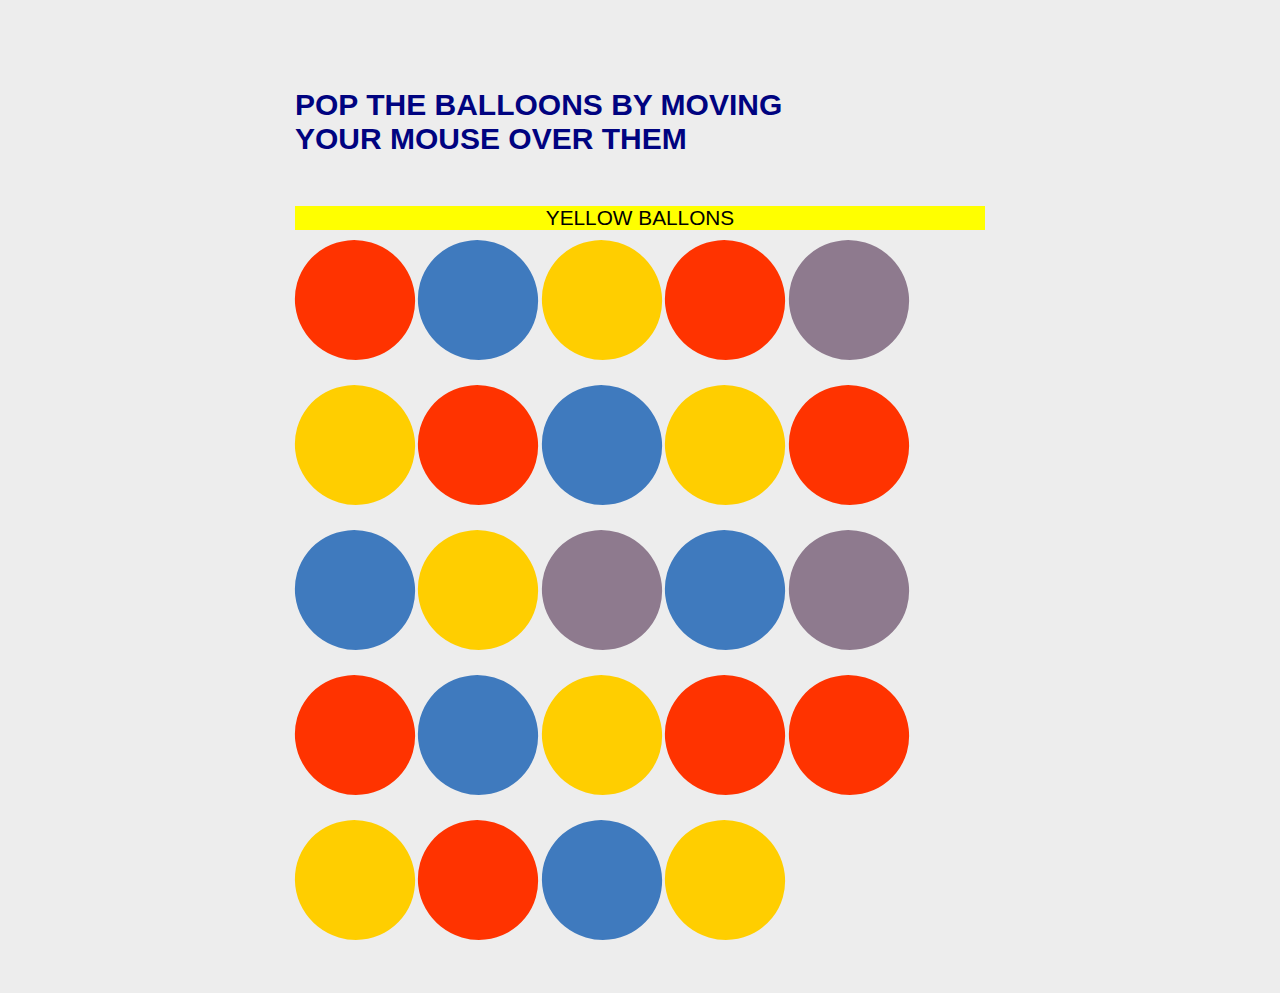
<file: main/index.html>
<!DOCTYPE html>
<html lang="en">
<head>
    <meta charset="UTF-8">
    <meta name="viewport" content="width=device-width, initial-scale=1.0">
    <meta http-equiv="X-UA-Compatible" content="ie=edge">
    <link rel="stylesheet" href="style.css">
    <title>Pop the Ballons</title>
</head>
<body>
    <div class="wrapper">
        <h1>Pop the balloons by moving</br>your mouse over them</h1>
        <div id="yay-no-balloons"><span class="blue">Wow!</span> You popped! All 
             <br>
             <button onclick="document.location='./levels/level2.html'" class="button-24" role="button">Next Level</button>
            </div>
       
        <div style="font-size: 130%; background-color: yellow;text-align: center;" >  YELLOW BALLONS  </div>     
            
    
        <div id="balloon-gallery">
            <div class="balloon"></div>
            <div class="balloon"></div>
            <div class="balloonyellow"></div>
            <div class="balloon"></div>
            <div class="balloon"></div>
            <div class="balloonyellow"></div>
            <div class="balloon"></div>
            <div class="balloon"></div>
            <div class="balloonyellow"></div>
            <div class="balloon"></div>
            <div class="balloon"></div>
            <div class="balloonyellow"></div>
            <div class="balloon"></div>
            <div class="balloon"></div>
            <div class="balloon"></div>
            <div class="balloon"></div>
            <div class="balloon"></div>
            <div class="balloonyellow"></div>
            <div class="balloon"></div>
            <div class="balloon"></div>
            <div class="balloonyellow"></div>
            <div class="balloon"></div>
            <div class="balloon"></div>
            <div class="balloonyellow"></div>
        </div>

    </div>
    <script src="app.js"></script>
</body>
</html>
</file>
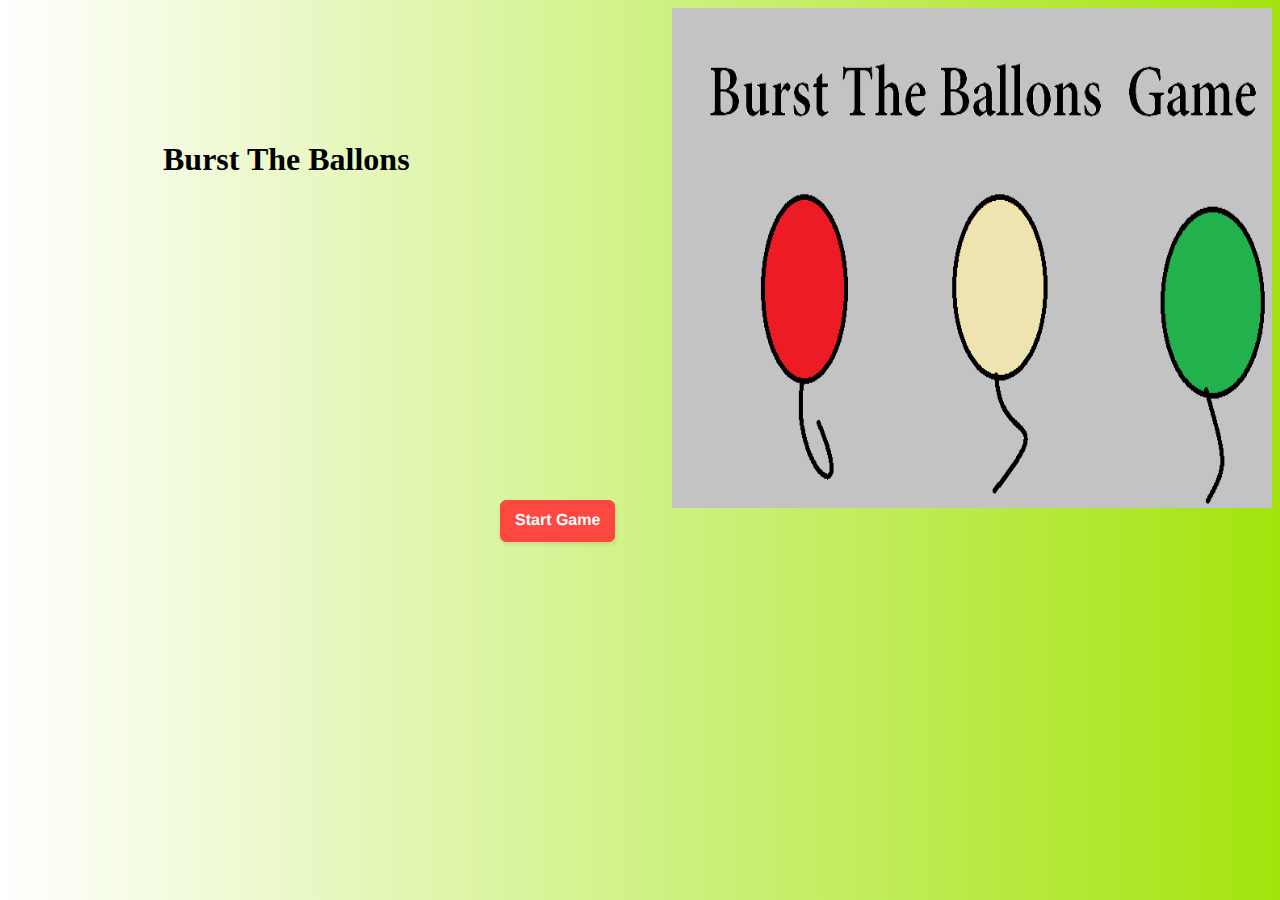
<file: main/mainscreen.html>
<!DOCTYPE html>
<html lang="en">
<head>
    <meta charset="UTF-8">
    <meta http-equiv="X-UA-Compatible" content="IE=edge">
    <meta name="viewport" content="width=device-width, initial-scale=1.0">
    <title>Document</title>
    <link rel="stylesheet" href="mainscreen.css">
</head>
<body>
    <div><h1 style="margin: 5px; padding: 10%; position: absolute; left: 30px; ">Burst The Ballons</h1></div>
    <button onclick="document.location='./index.html'" class="button-24" role="button">Start Game</button>
    <div><img src="./baloon.png" alt=""></div>
</body>
</html>
</file>
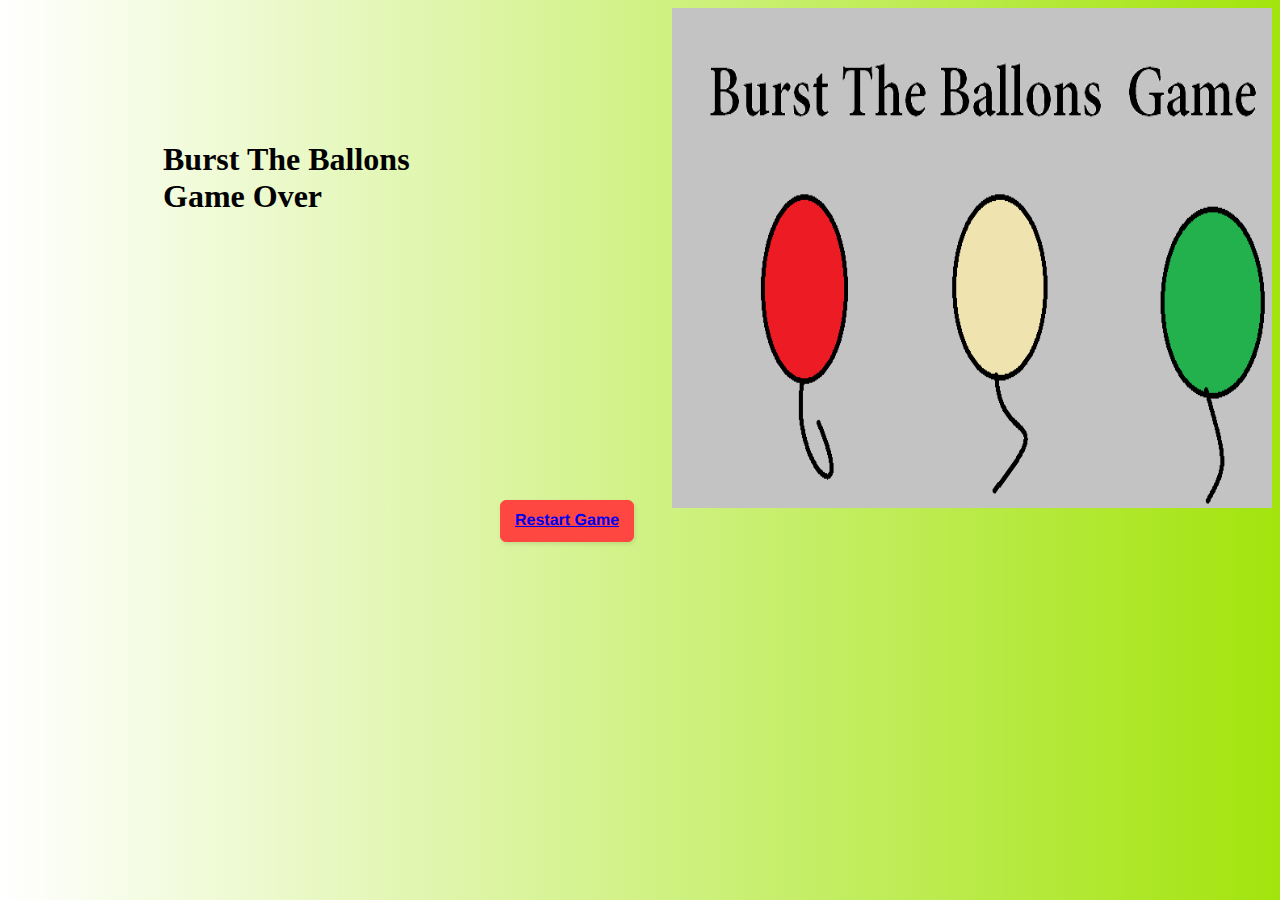
<file: main/levels/gameover.html>
<!DOCTYPE html>
<html lang="en">
<head>
    <meta charset="UTF-8">
    <meta http-equiv="X-UA-Compatible" content="IE=edge">
    <meta name="viewport" content="width=device-width, initial-scale=1.0">
    <title>Document</title>
    <link rel="stylesheet" href="gameover.css">
</head>
<body>
    <div><h1 style="margin: 5px; padding: 10%; position: absolute; left: 30px; ">Burst The Ballons <br> Game Over</h1></div>
    <button  class="button-24" role="button"><a href="../mainscreen.html">Restart Game</a></button>
    <div><img src="./baloon.png" alt=""></div>
</body>
</html>
</file>
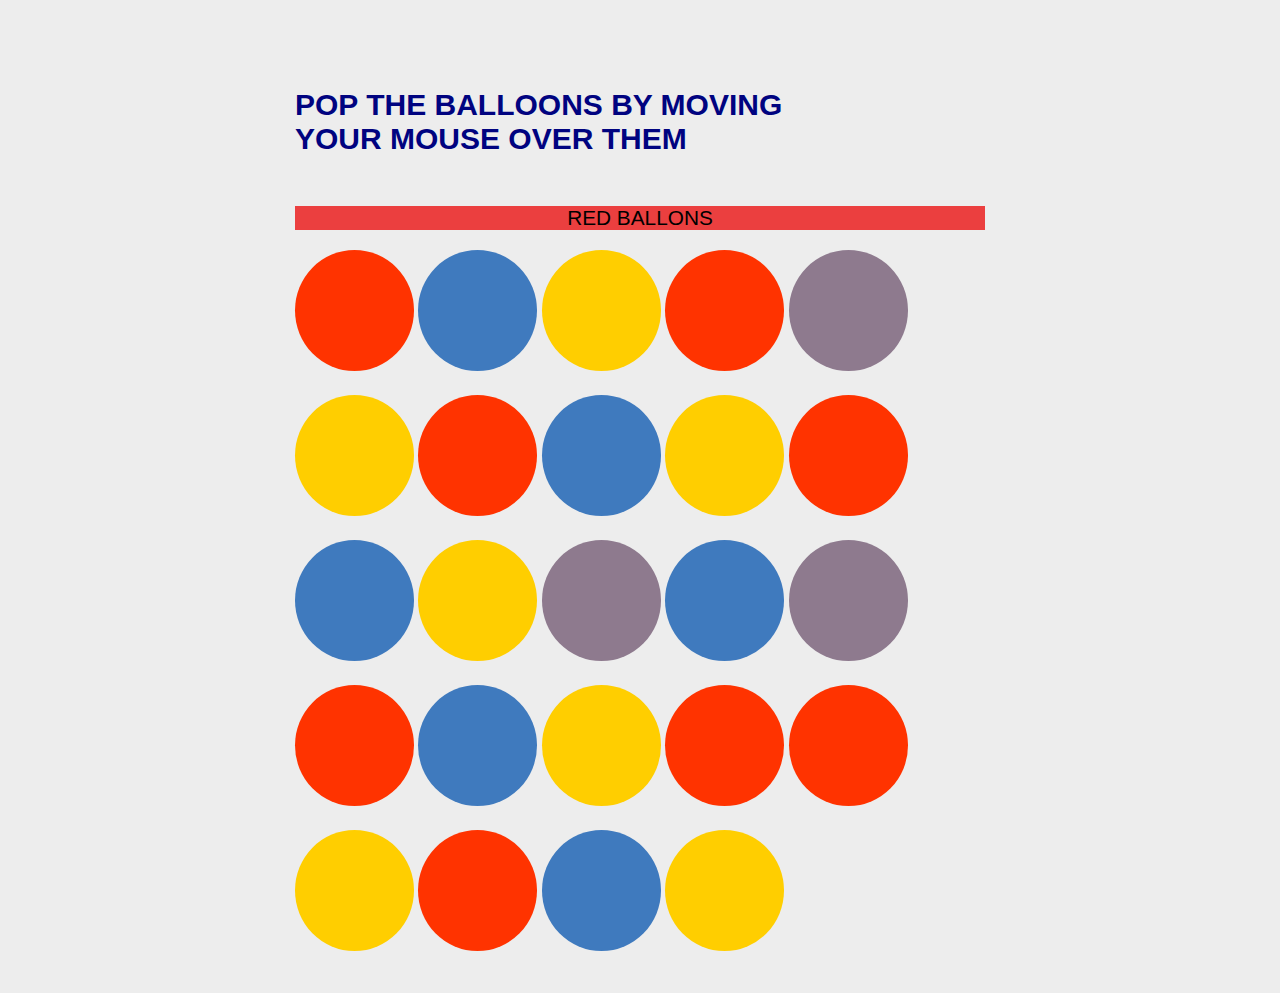
<file: main/levels/level10.html>
<!DOCTYPE html>
<html lang="en">
<head>
    <meta charset="UTF-8">
    <meta name="viewport" content="width=device-width, initial-scale=1.0">
    <meta http-equiv="X-UA-Compatible" content="ie=edge">
    <link rel="stylesheet" href="./level2.css">
    <title>Pop the Ballons</title>
</head>
<body>
    <div class="wrapper">
        <h1>Pop the balloons by moving</br>your mouse over them</h1>
        <div id="yay-no-balloons"><span class="blue">Wow!</span> You popped All </div>
        <div style="font-size: 130%; background-color: rgb(235, 63, 63);text-align: center;" >  RED BALLONS  </div>
        <div id="balloon-gallery">
            <div class="balloonred"></div>
            <div class="balloon"></div>
            <div class="balloon"></div>
            <div class="balloonred"></div>
            <div class="balloon"></div>
            <div class="balloon"></div>
            <div class="balloonred"></div>
            <div class="balloon"></div>
            <div class="balloon"></div>
            <div class="balloonred"></div>
            <div class="balloon"></div>
            <div class="balloon"></div>
            <div class="balloon"></div>
            <div class="balloon"></div>
            <div class="balloon"></div>
            <div class="balloonred"></div>
            <div class="balloon"></div>
            <div class="balloon"></div>
            <div class="balloonred"></div>
            <div class="balloonred"></div>
            <div class="balloon"></div>
            <div class="balloonred"></div>
            <div class="balloon"></div>
            <div class="balloon"></div>
        </div>

    </div>
    <script src="./level2.js"></script>
</body>
</html>
</file>
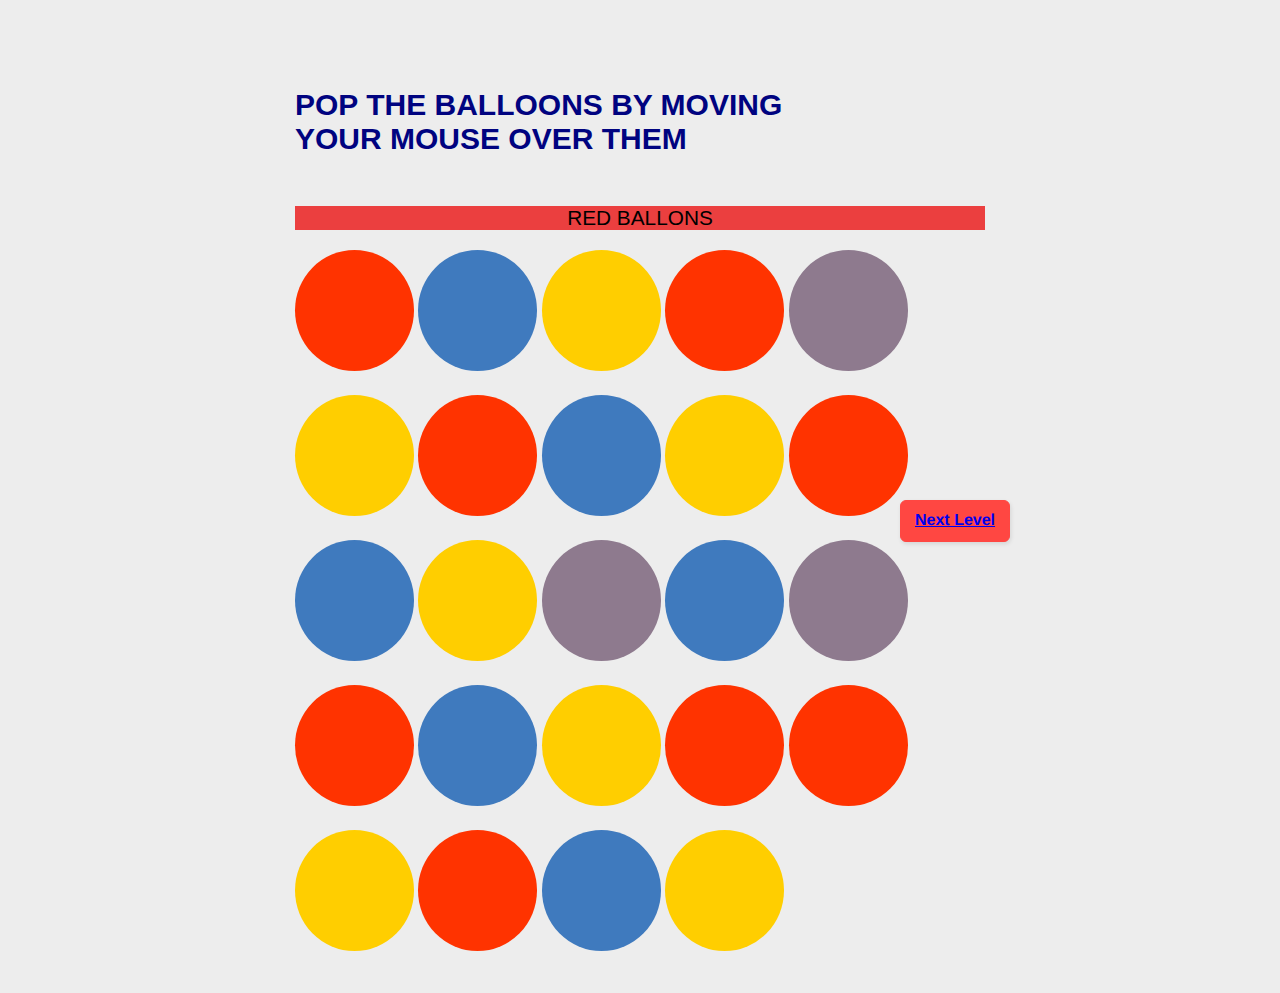
<file: main/levels/level2.html>
<!DOCTYPE html>
<html lang="en">
<head>
    <meta charset="UTF-8">
    <meta name="viewport" content="width=device-width, initial-scale=1.0">
    <meta http-equiv="X-UA-Compatible" content="ie=edge">
    <link rel="stylesheet" href="./level2.css">
    <title>Pop the Ballons</title>
</head>
<body>
    <div class="wrapper">
        <h1>Pop the balloons by moving</br>your mouse over them</h1>
        <div id="yay-no-balloons"><span class="blue">Wow!</span> You popped All </div>
        <div style="font-size: 130%; background-color: rgb(235, 63, 63);text-align: center;" >  RED BALLONS  </div>
        <button  class="button-24" role="button"><a href="./level3.html">Next Level </a></button>
        <div id="balloon-gallery">
            <div class="balloonred"></div>
            <div class="balloon"></div>
            <div class="balloon"></div>
            <div class="balloonred"></div>
            <div class="balloon"></div>
            <div class="balloon"></div>
            <div class="balloonred"></div>
            <div class="balloon"></div>
            <div class="balloon"></div>
            <div class="balloonred"></div>
            <div class="balloon"></div>
            <div class="balloon"></div>
            <div class="balloon"></div>
            <div class="balloon"></div>
            <div class="balloon"></div>
            <div class="balloonred"></div>
            <div class="balloon"></div>
            <div class="balloon"></div>
            <div class="balloonred"></div>
            <div class="balloonred"></div>
            <div class="balloon"></div>
            <div class="balloonred"></div>
            <div class="balloon"></div>
            <div class="balloon"></div>
        </div>

    </div>
    <script src="./level2.js"></script>
</body>
</html>
</file>
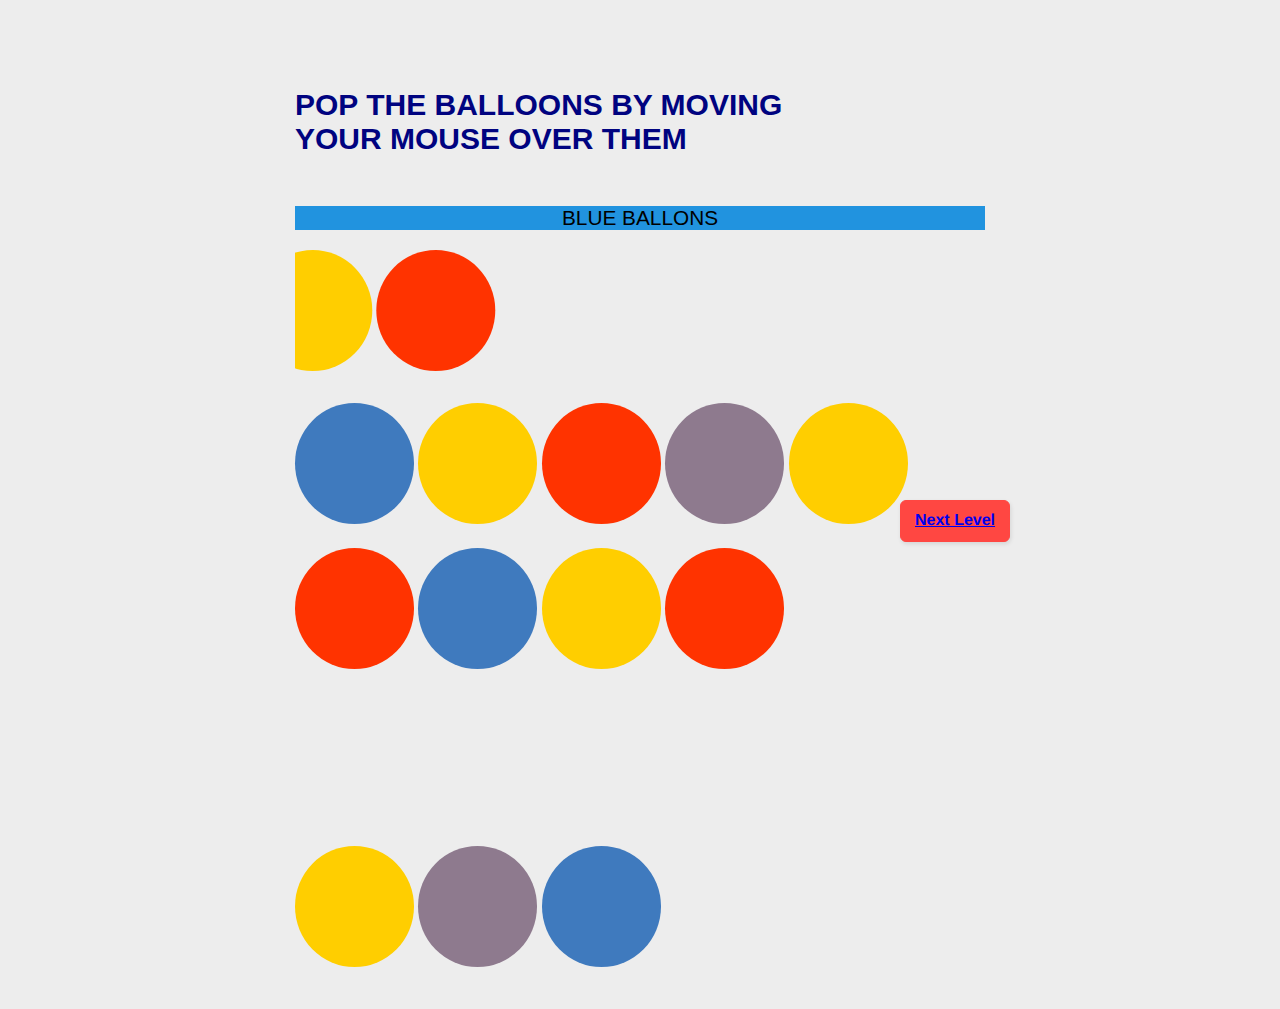
<file: main/levels/level3.html>
<!DOCTYPE html>
<html lang="en">
<head>
    <meta charset="UTF-8">
    <meta name="viewport" content="width=device-width, initial-scale=1.0">
    <meta http-equiv="X-UA-Compatible" content="ie=edge">
    <link rel="stylesheet" href="./level3.css">
    <title>Pop the Ballons</title>
</head>
<body>
    <div class="wrapper">
        <h1>Pop the balloons by moving</br>your mouse over them</h1>
        <div id="yay-no-balloons"><span class="blue">Wow!</span> You popped All </div>
        <div style="font-size: 130%; background-color: rgb(33, 147, 223);text-align: center;" >  BLUE BALLONS  </div>
        <button  class="button-24" role="button"><a href="./level4.html">Next Level </a></button>
        <div id="balloon-gallery">
            <marquee direction="right" width="100%" height="100%" behavior="left" >
            <marquee behavior="alternate">
            <div class="balloon"></div>
            <div class="balloonblue"></div>
            <div class="balloon"></div>
            <div class="balloon"></div>
            </marquee>
            </marquee> 
            <div class="balloon"></div>
            <div class="balloon"></div>
            <div class="balloon"></div>
            <div class="balloonblue"></div>
            <div class="balloon"></div>
            <div class="balloon"></div>
            <div class="balloonblue"></div>
            <div class="balloon"></div>
            <div class="balloon"></div>
            <marquee direction="right" width="100%" height="100%" behavior="left" >
            <marquee behavior="alternate">
            <div class="balloonblue"></div>
            <div class="balloon"></div>
            <div class="balloon"></div>
            <div class="balloonblue"></div>
            <div class="balloon"></div>
            <div class="balloon"></div>
            <div class="balloon"></div>
            <div class="balloon"></div>
        </marquee>
        </marquee>
            <div class="balloon"></div>
            <div class="balloonblue"></div>
            <div class="balloon"></div>
        
   
        </div>

    </div>
    <script src="./level3.js"></script>
</body>
</html>
</file>
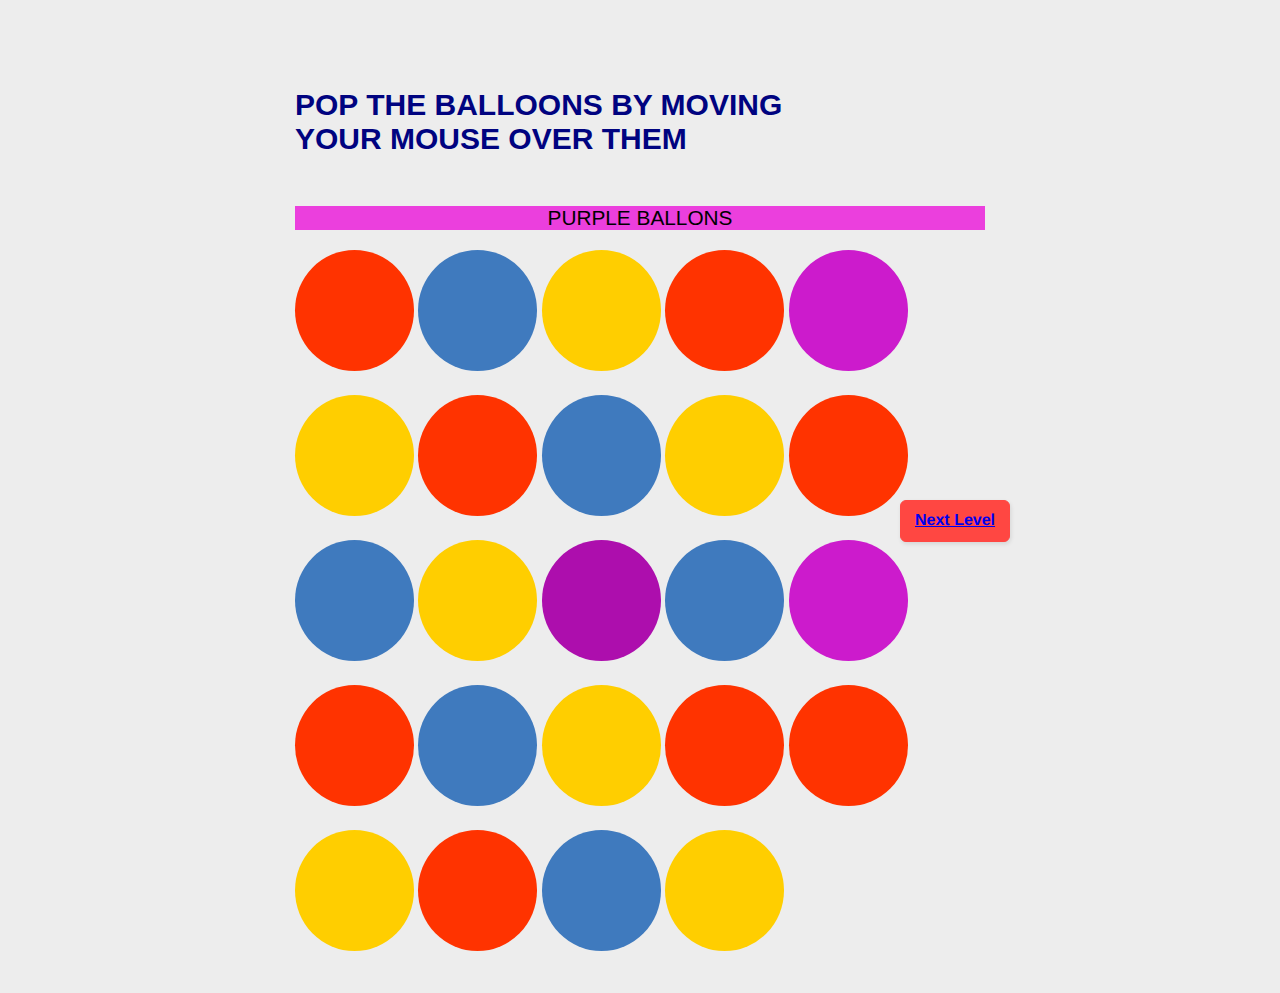
<file: main/levels/level4.html>
<!DOCTYPE html>
<html lang="en">
<head>
    <meta charset="UTF-8">
    <meta name="viewport" content="width=device-width, initial-scale=1.0">
    <meta http-equiv="X-UA-Compatible" content="ie=edge">
    <link rel="stylesheet" href="./level4.css">
    <title>Pop the Ballons</title>
</head>
<body>
    <div class="wrapper">
        <h1>Pop the balloons by moving</br>your mouse over them</h1>
        <div id="yay-no-balloons"><span class="blue">Wow!</span> You popped All </div>
        <div style="font-size: 130%; background-color: rgb(235, 63, 221);text-align: center;" >  PURPLE BALLONS  </div>
        <button  class="button-24" role="button"><a href="./level5.html">Next Level </a></button>
        <div id="balloon-gallery">
            
            <div class="balloon"></div>
            <div class="balloon"></div>
            <div class="balloon"></div>
            <div class="balloon"></div>
            <div class="balloonpurple"></div>
            <div class="balloon"></div>
            <div class="balloon"></div>
            <div class="balloon"></div>
        
            <div class="balloon"></div>
            <div class="balloon"></div>
            <div class="balloon"></div>
            <div class="balloon"></div>
            <div class="balloonpurple"></div>
            <div class="balloon"></div>
            <div class="balloonpurple"></div>
            
            <div class="balloon"></div>
            <div class="balloon"></div>
            <div class="balloon"></div>
            <div class="balloon"></div>
            <div class="balloon"></div>
            <div class="balloon"></div>
            <div class="balloon"></div>
            <div class="balloon"></div>
            <div class="balloon"></div>
        
        

        </div>

    </div>
    <script src="./level4.js"></script>
</body>
</html>
</file>
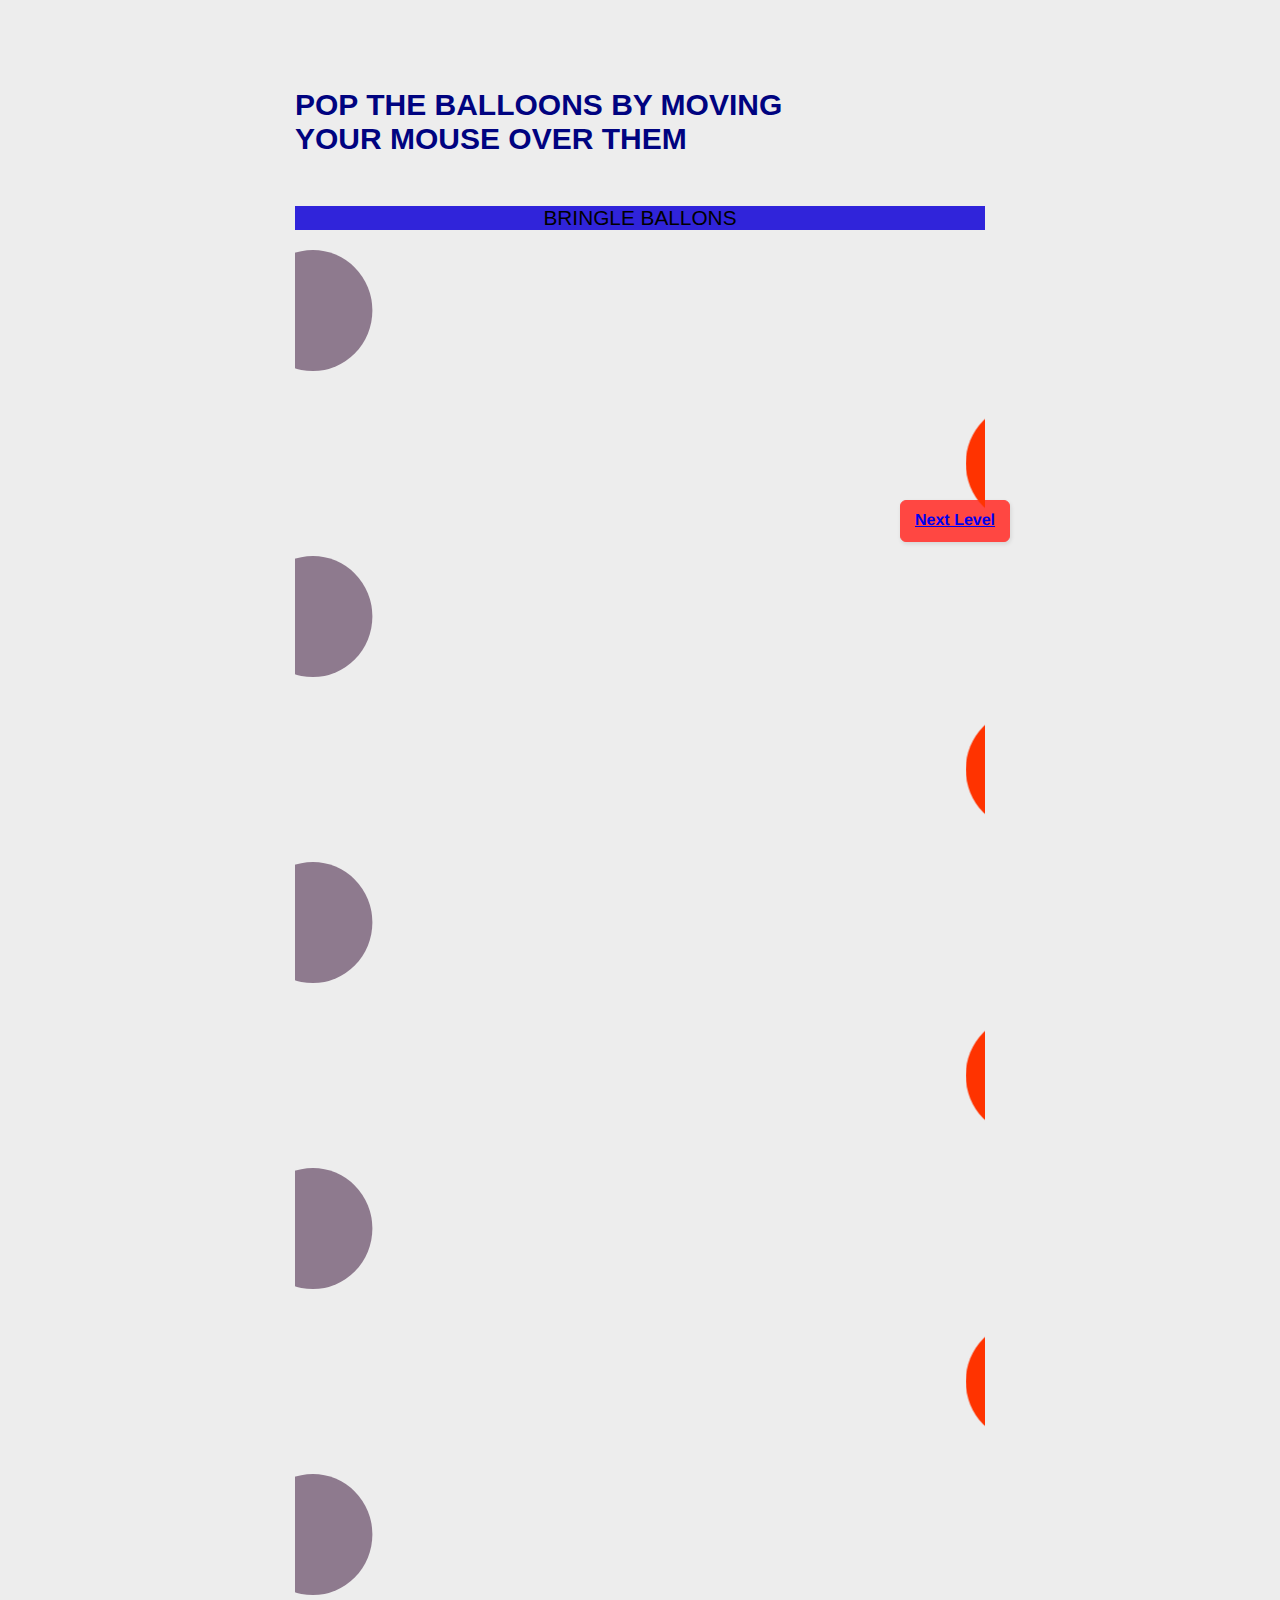
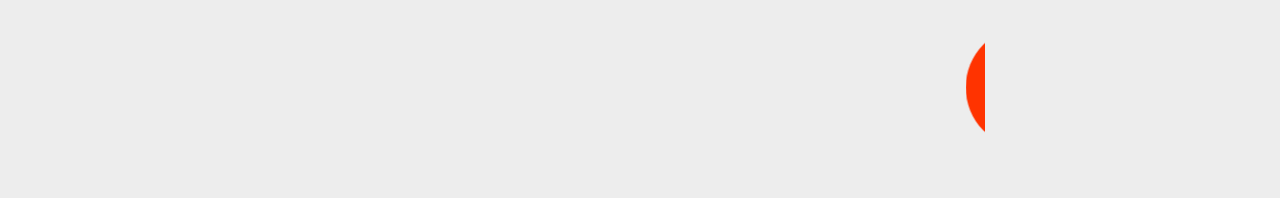
<file: main/levels/level5.html>
<!DOCTYPE html>
<html lang="en">
<head>
    <meta charset="UTF-8">
    <meta name="viewport" content="width=device-width, initial-scale=1.0">
    <meta http-equiv="X-UA-Compatible" content="ie=edge">
    <link rel="stylesheet" href="./level5.css">
    <title>Pop the Ballons</title>
</head>
<body>
    <div class="wrapper">
        <h1>Pop the balloons by moving</br>your mouse over them</h1>
        <div id="yay-no-balloons"><span class="blue">Wow!</span> You popped All </div>
        <div style="font-size: 130%; background-color: rgb(48, 36, 218);text-align: center;" > BRINGLE BALLONS  </div>
        <button  class="button-24" role="button"><a href="./win.html">Next Level </a></button>
        <div id="balloon-gallery">
            
            <marquee direction="right" width="100%" height="100%" behavior="left" >
                <marquee behavior="alternate">
              
                            
                            
                            <div class="balloon"></div>
                            <div class="balloon"></div>
                            <div class="balloonf" style="background-color: rgb(110, 112, 199);"></div>
                            <div class="balloon"></div>
                            <div class="balloon"></div>
            
                            
                      
                      </marquee>
                  </marquee>
                            
                            
                           
              <marquee direction="left" width="100%" height="100%" behavior="alternate" >
                <marquee behavior="right">
              
                            
                            
                            <div class="balloon"></div>
                            <div class="balloon"></div>
                            <div class="balloon"></div>
                            <div class="balloonf" style="background-color: rgb(110, 112, 199);"></div>
                            <div class="balloon"></div>
                      
                      </marquee>
                  </marquee>
                              
              <marquee direction="right" width="100%" height="100%" behavior="left" >
                <marquee behavior="alternate">
              
                            
                            
                            <div class="balloon"></div>
                            <div class="balloon"></div>
                            <div class="balloon"></div>
                            <div class="balloonf" style="background-color: rgb(110, 112, 199);"></div>
                            <div class="balloon"></div>
            
                            
                      
                      </marquee>
                  </marquee>
                            
                            
                           
              <marquee direction="left" width="100%" height="100%" behavior="alternate" >
                <marquee behavior="right">
              
                            
                            
                            <div class="balloon"></div>
                            <div class="balloon"></div>
                            <div class="balloonf" style="background-color: rgb(110, 112, 199);"></div>
                            <div class="balloon"></div>
                            <div class="balloon"></div>
                      
                      </marquee>
                  </marquee>
                  
                  
                                
              <marquee direction="right" width="100%" height="100%" behavior="left" >
                <marquee behavior="alternate">
              
                            
                            
                            <div class="balloon"></div>
                            <div class="balloon"></div>
                            <div class="balloonf" style="background-color: rgb(110, 112, 199);"></div>
                            <div class="balloon"></div>
                            <div class="balloon"></div>
            
                            
                      
                      </marquee>
                  </marquee>
                            
                            
                           
              <marquee direction="left" width="100%" height="100%" behavior="alternate" >
                <marquee behavior="right">
              
                            
                            
                            <div class="balloon"></div>
                            <div class="balloon"></div>
                            <div class="balloon"></div>
                            <div class="balloonf" style="background-color: rgb(110, 112, 199);"></div>
                            <div class="balloon"></div>
                      
                      </marquee>
                  </marquee>
            
            
                         
                                  
              <marquee direction="right" width="100%" height="100%" behavior="left" >
                <marquee behavior="alternate">
              
                            
                            
                            <div class="balloon"></div>
                            <div class="balloon"></div>
                            <div class="balloonf" style="background-color: rgb(110, 112, 199);"></div>
                            <div class="balloon"></div>
                            <div class="balloon"></div>
            
                            
                      
                      </marquee>
                  </marquee>
                            
                            
                           
              <marquee direction="left" width="100%" height="100%" behavior="alternate" >
                <marquee behavior="right">
              
                            
                            
                            <div class="balloon"></div>
                            <div class="balloon"></div>
                            <div class="balloon" style="background-color: rgb(110, 112, 199);"></div>
                            <div class="balloon"></div>
                            <div class="balloon"></div>
                      
                      </marquee>
                  </marquee>
            
            
                         
                                    
              <marquee direction="right" width="100%" height="100%" behavior="left" >
                <marquee behavior="alternate">
              
                            
                            
                            <div class="balloon"></div>
                            <div class="balloon"></div>
                            <div class="balloon" style="background-color: rgb(110, 112, 199);"></div>
                            <div class="balloon"></div>
                            <div class="balloon"></div>
            
                            
                      
                      </marquee>
                  </marquee>
                            
                            
                           
              <marquee direction="left" width="100%" height="100%" behavior="alternate" >
                <marquee behavior="right">
              
                            
                            
                            <div class="balloon"></div>
                            <div class="balloon" style="background-color: rgb(110, 112, 199);"></div>
                            <div class="balloon"></div>
                            <div class="balloon"></div>
                            <div class="balloon"></div>
                      
                      </marquee>
                  </marquee>
                        </div>
                
                    </div>

    </div>
    <script src="./level5.js"></script>
</body>
</html>
</file>
<file: main/style.css>
body{
    font-family:sans-serif;
    padding: 30px;
    background:#ededed;
}

.wrapper{
    max-width: 690px;
    margin: 0 auto;
}

.blue {
    color:#3f7abe;
}

h1{
    margin: auto;
    margin-top: 50px;
    margin-bottom: 50px;
    color: #08a3d9;
    text-transform: uppercase;
    font-size: 30px;
    color: #000380;
}

#balloon-gallery div{
    background: #ff3300;
    height: 121px;
    width: 119px;
    text-align: center;
    color: #ff3300;
    font-size: 40px;
    font-family: sans-serif, arial;
    border-radius: 100%;
    margin-top: 20px;
    display: inline-block;
    /* float: left; */
    margin: 2.5px 5 px 2.5px 0px;
    offset-path: path('M60,50 C20,100 200,0 200,100');
    animation: move 8000ms infinite alternate ease-in-out;
}

#balloon-gallery div:nth-child(3n){
    background: #ffce00;
    color: #ffce00;
    
}

#balloon-gallery div:nth-child(3n-1){
    background:#3f7abe;
    color:#3f7abe;
}

#balloon-gallery div:nth-child(5n){
    background:#8e7a8e;
    color:#8e7a8e;
}

#balloon-gallery div:nth-child(13){
    background:#8e7a8e;
    color:#8e7a8e;
}

#balloon-gallery div:nth-child(10n){
    background:#ff3300;
    color: #ff3300;
}

#balloon-gallery div:nth-child(4n){
    clear:right;
}

#yay-no-balloons {
    display:none;
    color:#ff3300;
    font-size:100px;
}
@keyframes move {
    0% {
      offset-distance: 0%;
    }
    100% {
      offset-distance: 100%;
    }
  }
  .button-24 {
    position: absolute;
    top: 500px;
    left: 900px;
    background: #FF4742;
    border: 1px solid #FF4742;
    border-radius: 6px;
    box-shadow: rgba(0, 0, 0, 0.1) 1px 2px 4px;
    box-sizing: border-box;
    color: #FFFFFF;
    cursor: pointer;
    display: inline-block;
    font-family: nunito,roboto,proxima-nova,"proxima nova",sans-serif;
    font-size: 16px;
    font-weight: 800;
    line-height: 16px;
    min-height: 40px;
    outline: 0;
    padding: 12px 14px;
    text-align: center;
    text-rendering: geometricprecision;
    text-transform: none;
    user-select: none;
    -webkit-user-select: none;
    touch-action: manipulation;
    vertical-align: middle;
  }
</file>
<file: main/mainscreen.css>
body {
    background-image: linear-gradient(to right, rgba(255,0,0,0), rgb(163, 228, 13));
  }
 img{
     float: right;
     height: 500px;
     width: 600px;
 }
 
  
  .button-24 {
    position: absolute;
    top: 500px;
    left: 500px;
    background: #FF4742;
    border: 1px solid #FF4742;
    border-radius: 6px;
    box-shadow: rgba(0, 0, 0, 0.1) 1px 2px 4px;
    box-sizing: border-box;
    color: #FFFFFF;
    cursor: pointer;
    display: inline-block;
    font-family: nunito,roboto,proxima-nova,"proxima nova",sans-serif;
    font-size: 16px;
    font-weight: 800;
    line-height: 16px;
    min-height: 40px;
    outline: 0;
    padding: 12px 14px;
    text-align: center;
    text-rendering: geometricprecision;
    text-transform: none;
    user-select: none;
    -webkit-user-select: none;
    touch-action: manipulation;
    vertical-align: middle;
  }
  
  .button-24:hover,
  .button-24:active {
    background-color: initial;
    background-position: 0 0;
    color: #FF4742;
  }
  
  .button-24:active {
    opacity: .5;
  }
</file>
<file: main/levels/gameover.css>
body {
    background-image: linear-gradient(to right, rgba(255,0,0,0), rgb(163, 228, 13));
  }
 img{
     float: right;
     height: 500px;
     width: 600px;
 }
 
  
  .button-24 {
    position: absolute;
    top: 500px;
    left: 500px;
    background: #FF4742;
    border: 1px solid #FF4742;
    border-radius: 6px;
    box-shadow: rgba(0, 0, 0, 0.1) 1px 2px 4px;
    box-sizing: border-box;
    color: #FFFFFF;
    cursor: pointer;
    display: inline-block;
    font-family: nunito,roboto,proxima-nova,"proxima nova",sans-serif;
    font-size: 16px;
    font-weight: 800;
    line-height: 16px;
    min-height: 40px;
    outline: 0;
    padding: 12px 14px;
    text-align: center;
    text-rendering: geometricprecision;
    text-transform: none;
    user-select: none;
    -webkit-user-select: none;
    touch-action: manipulation;
    vertical-align: middle;
  }
  
  .button-24:hover,
  .button-24:active {
    background-color: initial;
    background-position: 0 0;
    color: #FF4742;
  }
  
  .button-24:active {
    opacity: .5;
  }
</file>
<file: main/levels/level2.css>
body{
    font-family:sans-serif;
    padding: 30px;
    background:#ededed;
}

.wrapper{
    max-width: 690px;
    margin: 0 auto;
}

.blue {
    color:#3f7abe;
}

h1{
    margin: auto;
    margin-top: 50px;
    margin-bottom: 50px;
    color: #08a3d9;
    text-transform: uppercase;
    font-size: 30px;
    color: #000380;
}

#balloon-gallery div{
    background: #ff3300;
    height: 121px;
    width: 119px;
    text-align: center;
    color: #ff3300;
    font-size: 40px;
    font-family: sans-serif, arial;
    border-radius: 100%;
    margin-top: 20px;
    display: inline-block;
    /* float: left; */
    -webkit-animation: flickerAnimation 1s infinite;
   -moz-animation: flickerAnimation 1s infinite;
   -o-animation: flickerAnimation 1s infinite;
    animation: flickerAnimation 1s infinite;
}

#balloon-gallery div:nth-child(3n){
    background: #ffce00;
    color: #ffce00;
    
}

#balloon-gallery div:nth-child(3n-1){
    background:#3f7abe;
    color:#3f7abe;
}

#balloon-gallery div:nth-child(5n){
    background:#8e7a8e;
    color:#8e7a8e;
}

#balloon-gallery div:nth-child(13){
    background:#8e7a8e;
    color:#8e7a8e;
}

#balloon-gallery div:nth-child(10n){
    background:#ff3300;
    color: #ff3300;
}

#balloon-gallery div:nth-child(4n){
    clear:right;
}

#yay-no-balloons {
    display:none;
    color:#ff3300;
    font-size:100px;
}
@keyframes flickerAnimation {
    0%   { opacity:1; }
    50%  { opacity:0; }
    100% { opacity:1; }
  }
  @-o-keyframes flickerAnimation{
    0%   { opacity:1; }
    50%  { opacity:0; }
    100% { opacity:1; }
  }
  @-moz-keyframes flickerAnimation{
    0%   { opacity:1; }
    50%  { opacity:0; }
    100% { opacity:1; }
  }
  @-webkit-keyframes flickerAnimation{
    0%   { opacity:1; }
    50%  { opacity:0; }
    100% { opacity:1; }
  }
  .button-24 {
    position: absolute;
    top: 500px;
    left: 900px;
    background: #FF4742;
    border: 1px solid #FF4742;
    border-radius: 6px;
    box-shadow: rgba(0, 0, 0, 0.1) 1px 2px 4px;
    box-sizing: border-box;
    color: #FFFFFF;
    cursor: pointer;
    display: inline-block;
    font-family: nunito,roboto,proxima-nova,"proxima nova",sans-serif;
    font-size: 16px;
    font-weight: 800;
    line-height: 16px;
    min-height: 40px;
    outline: 0;
    padding: 12px 14px;
    text-align: center;
    text-rendering: geometricprecision;
    text-transform: none;
    user-select: none;
    -webkit-user-select: none;
    touch-action: manipulation;
    vertical-align: middle;
  }
</file>
<file: main/levels/level3.css>
body{
    font-family:sans-serif;
    padding: 30px;
    background:#ededed;
}

.wrapper{
    max-width: 690px;
    margin: 0 auto;
}

.blue {
    color:#3f7abe;
}

h1{
    margin: auto;
    margin-top: 50px;
    margin-bottom: 50px;
    color: #08a3d9;
    text-transform: uppercase;
    font-size: 30px;
    color: #000380;
}

#balloon-gallery div{
    background: #ff3300;
    height: 121px;
    width: 119px;
    text-align: center;
    color: #ff3300;
    font-size: 40px;
    font-family: sans-serif, arial;
    border-radius: 100%;
    margin-top: 20px;
    display: inline-block;
    /* float: left; */
    
}

#balloon-gallery div:nth-child(3n){
    background: #ffce00;
    color: #ffce00;
    
}

#balloon-gallery div:nth-child(3n-1){
    background:#3f7abe;
    color:#3f7abe;
}

#balloon-gallery div:nth-child(5n){
    background:#8e7a8e;
    color:#8e7a8e;
}

#balloon-gallery div:nth-child(13){
    background:#8e7a8e;
    color:#8e7a8e;
}

#balloon-gallery div:nth-child(10n){
    background:#ff3300;
    color: #ff3300;
}

#balloon-gallery div:nth-child(4n){
    clear:right;
}

#yay-no-balloons {
    display:none;
    color:#ff3300;
    font-size:100px;
}

.button-24 {
    position: absolute;
    top: 500px;
    left: 900px;
    background: #FF4742;
    border: 1px solid #FF4742;
    border-radius: 6px;
    box-shadow: rgba(0, 0, 0, 0.1) 1px 2px 4px;
    box-sizing: border-box;
    color: #FFFFFF;
    cursor: pointer;
    display: inline-block;
    font-family: nunito,roboto,proxima-nova,"proxima nova",sans-serif;
    font-size: 16px;
    font-weight: 800;
    line-height: 16px;
    min-height: 40px;
    outline: 0;
    padding: 12px 14px;
    text-align: center;
    text-rendering: geometricprecision;
    text-transform: none;
    user-select: none;
    -webkit-user-select: none;
    touch-action: manipulation;
    vertical-align: middle;
  }
</file>
<file: main/levels/level4.css>
body{
    font-family:sans-serif;
    padding: 30px;
    background:#ededed;
}

.wrapper{
    max-width: 690px;
    margin: 0 auto;
}

.blue {
    color:#3f7abe;
}

h1{
    margin: auto;
    margin-top: 50px;
    margin-bottom: 50px;
    color: #08a3d9;
    text-transform: uppercase;
    font-size: 30px;
    color: #000380;
}

#balloon-gallery div{
    background: #ff3300;
    height: 121px;
    width: 119px;
    text-align: center;
    color: #ff3300;
    font-size: 40px;
    font-family: sans-serif, arial;
    border-radius: 100%;
    margin-top: 20px;
    display: inline-block;
    /* float: left; */
    -webkit-animation: flickerAnimation 1s infinite;
   -moz-animation: flickerAnimation 1s infinite;
   -o-animation: flickerAnimation 1s infinite;
    animation: flickerAnimation 1s infinite;
    -webkit-animation: moving 5s infinite;
    animation: moving 5s infinite;
}

#balloon-gallery div:nth-child(3n){
    background: #ffce00;
    color: #ffce00;
    
}

#balloon-gallery div:nth-child(3n-1){
    background:#3f7abe;
    color:#3f7abe;
}

#balloon-gallery div:nth-child(5n){
    background:#cc1bcc;
    color:#a30aa3;
}

#balloon-gallery div:nth-child(13){
    background:#ad0ead;
    color:#801280;
}

#balloon-gallery div:nth-child(10n){
    background:#ff3300;
    color: #ff3300;
}

#balloon-gallery div:nth-child(4n){
    clear:right;
}

#yay-no-balloons {
    display:none;
    color:#ff3300;
    font-size:100px;
}
@keyframes flickerAnimation {
    0%   { opacity:1; }
    50%  { opacity:0; }
    100% { opacity:1; }
  }
  @-o-keyframes flickerAnimation{
    0%   { opacity:1; }
    50%  { opacity:0; }
    100% { opacity:1; }
  }
  @-moz-keyframes flickerAnimation{
    0%   { opacity:1; }
    50%  { opacity:0; }
    100% { opacity:1; }
  }
  @-webkit-keyframes flickerAnimation{
    0%   { opacity:1; }
    50%  { opacity:0; }
    100% { opacity:1; }
  }
  @keyframes moving {
    from {transform: translateY(0px);}
    to {transform: translateY(200px);}
}
.button-24 {
    position: absolute;
    top: 500px;
    left: 900px;
    background: #FF4742;
    border: 1px solid #FF4742;
    border-radius: 6px;
    box-shadow: rgba(0, 0, 0, 0.1) 1px 2px 4px;
    box-sizing: border-box;
    color: #FFFFFF;
    cursor: pointer;
    display: inline-block;
    font-family: nunito,roboto,proxima-nova,"proxima nova",sans-serif;
    font-size: 16px;
    font-weight: 800;
    line-height: 16px;
    min-height: 40px;
    outline: 0;
    padding: 12px 14px;
    text-align: center;
    text-rendering: geometricprecision;
    text-transform: none;
    user-select: none;
    -webkit-user-select: none;
    touch-action: manipulation;
    vertical-align: middle;
  }
</file>
<file: main/levels/level5.css>
body{
    font-family:sans-serif;
    padding: 30px;
    background:#ededed;
}

.wrapper{
    max-width: 690px;
    margin: 0 auto;
}

.blue {
    color:#3f7abe;
}

h1{
    margin: auto;
    margin-top: 50px;
    margin-bottom: 50px;
    color: #08a3d9;
    text-transform: uppercase;
    font-size: 30px;
    color: #000380;
}

#balloon-gallery div{
    background: #ff3300;
    height: 121px;
    width: 119px;
    text-align: center;
    color: #ff3300;
    font-size: 40px;
    font-family: sans-serif, arial;
    border-radius: 100%;
    margin-top: 20px;
    display: inline-block;
    /* float: left; */
    -webkit-animation: flickerAnimation 1s infinite;
   -moz-animation: flickerAnimation 1s infinite;
   -o-animation: flickerAnimation 1s infinite;
    animation: flickerAnimation 1s infinite;
}

#balloon-gallery div:nth-child(3n){
    background: #3ee60b;
    color: #3ee60b;
    
}

#balloon-gallery div:nth-child(3n-1){
    background:#3f7abe;
    color:#3f7abe;
}

#balloon-gallery div:nth-child(5n){
    background:#8e7a8e;
    color:#8e7a8e;
}

#balloon-gallery div:nth-child(13){
    background:#8e7a8e;
    color:#8e7a8e;
}

#balloon-gallery div:nth-child(10n){
    background:#ff3300;
    color: #ff3300;
}

#balloon-gallery div:nth-child(4n){
    clear:right;
}

#yay-no-balloons {
    display:none;
    color:#ff3300;
    font-size:100px;
}
@keyframes flickerAnimation {
    0%   { opacity:1; }
    50%  { opacity:0; }
    100% { opacity:1; }
  }
  @-o-keyframes flickerAnimation{
    0%   { opacity:1; }
    50%  { opacity:0; }
    100% { opacity:1; }
  }
  @-moz-keyframes flickerAnimation{
    0%   { opacity:1; }
    50%  { opacity:0; }
    100% { opacity:1; }
  }
  @-webkit-keyframes flickerAnimation{
    0%   { opacity:1; }
    50%  { opacity:0; }
    100% { opacity:1; }
  }
  .button-24 {
    position: absolute;
    top: 500px;
    left: 900px;
    background: #FF4742;
    border: 1px solid #FF4742;
    border-radius: 6px;
    box-shadow: rgba(0, 0, 0, 0.1) 1px 2px 4px;
    box-sizing: border-box;
    color: #FFFFFF;
    cursor: pointer;
    display: inline-block;
    font-family: nunito,roboto,proxima-nova,"proxima nova",sans-serif;
    font-size: 16px;
    font-weight: 800;
    line-height: 16px;
    min-height: 40px;
    outline: 0;
    padding: 12px 14px;
    text-align: center;
    text-rendering: geometricprecision;
    text-transform: none;
    user-select: none;
    -webkit-user-select: none;
    touch-action: manipulation;
    vertical-align: middle;
  }
</file>
